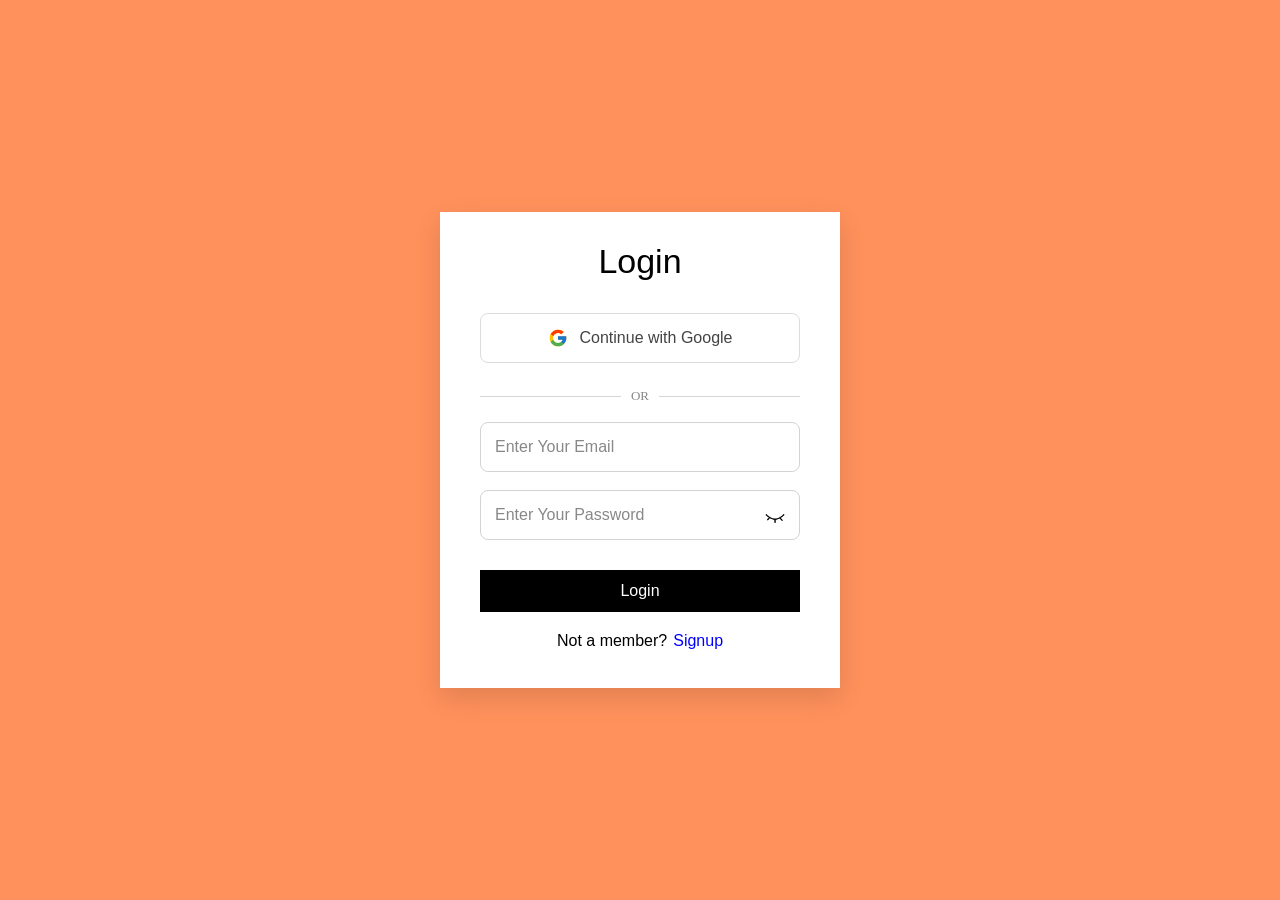
<file: Class 06/index.html>
<!DOCTYPE html>
<html lang="en">
<head>
    <meta charset="UTF-8">
    <meta name="viewport" content="width=device-width, initial-scale=1.0">
    <title>Document</title>
    <style>
        *{
            margin: 0;
            padding: 0;
            box-sizing: border-box;
        }
        body{
            background: #FF915C;
            display: flex;
            align-items: center;
            justify-content: center;
            width: 100%;
            height: 100vh;
        }
        .Login-Container{
            background-color: #fff;
            display: flex;
            flex-direction: column;
            padding: 30px 40px;
            width: 400px;
            box-shadow: 0 10px 25px rgba(0,0,0,0.12);
        }
        .main-heading{
            margin: 0px auto 12px;
        }
        .main-heading h1{
            font-weight: 500;
            color: #000;
            font-family: Arial, Helvetica, sans-serif;
            font-size: 34px;
        }
        .input-conatiner{
            width: 100%;
        }
        .input-conatiner input{
            padding: 16.5px 14px ;
            border-radius: 8px;
            border: 1px solid lightgray;
            /* margin: 0 0 12px; */
outline: none;
width: 100%;
        }
        .input-conatiner input::placeholder{
            font-size: 16px;
            color: #888;
        }
        .input-conatiner input:focus{
            /* border-color: #ef641e; */
            /* border-color: #4285F4; */
border-color: #FF8C42;
    box-shadow: 0 0 5px rgba(255, 140, 66, 0.3);

            /* box-shadow: 0 0 5px rgba(66, 133, 244, 0.3); */

        }
        #passwordContainer{
            position: relative;
        }
        #passwordContainer img{
            width: 20px;
            height: 20px;
            position: absolute;
            top: 16px;
            right: 15px;
            cursor: pointer;
        }
        /* .continueWithGoogleContainer{
            display: flex;
            align-items: center;
        }
        .continueWithGoogleContainer button{
            position: relative;
            padding: 8px;
            width: 200px;
        }
        #svg{
            position: absolute;
            left: 0;

        } */
  
.continueWithGoogleContainer{
    width: 100%;
    display: flex;
    justify-content: center;
    margin: 20px 0 25px;
}

.googleBtn{
    width: 100%;
    height: 50px;
    border: 1px solid #dcdcdc;
    border-radius: 8px;
    background-color: white;
    display: flex;
    align-items: center;
    justify-content: center;
    gap: 12px;
    cursor: pointer;
    font-size: 16px;
    font-weight: 500;
    color: #444;
    transition: 0.3s;
}

.googleBtn:hover{
    /* background-color: #f5f5f5; */
    /* border-color: #cfcfcf; */
        background-color: #f7f7f7;

}

.googleBtn svg{
    flex-shrink: 0;
}
/* .ORContainer{
    width: 100%;
    display: flex;
    position: relative;
    

}
.ORContainer span{
    
}
.ORContainer .line{
background: #d6d6d6;
height: 1px;
    flex: 1;
} */

.orContainer{
    width: 100%;
    display: flex;
    align-items: center;
    gap: 10px;
    margin: 0px auto 18px;
}

.line{
    flex: 1;
    height: 1px;
    background-color: #d6d6d6;
}

.orContainer span{
    font-size: 13px;
    color: #888;
    font-weight: 500;
}
.LoginButtonContainer{
    width: 100%;
    margin: 12px 0;
}
.LoginButtonContainer button{
    padding : 12px 16px;
    color: #fff;
    background: #000;
    width: 100%;
    font-size: 16px;
    cursor: pointer;
    border: none;
    

}
.LoginButtonContainer button:hover{
    /* background: #161414; */
}
.signUpLinkContainer{
    display: flex;
gap: 6px;
margin: 8px auto;
}
.signUpLinkContainer span{
    font-size: 16px;
    font-family: Arial, Helvetica, sans-serif;

}
.signUpLinkContainer a{
    text-decoration: none;
    color: blue;
    font-family: Arial, Helvetica, sans-serif;
    font-size: 16px;
}
.signUpLinkContainer a:hover{
        text-decoration: underline;

}

@media  only screen and  (max-width : 576px) {
    .Login-Container{
            background-color: #fff;
            display: flex;
            flex-direction: column;
            padding: 15px 20px;
            width: 70%;
            box-shadow: 0 10px 25px rgba(0,0,0,0.12);
        }
         .main-heading{
            margin: 12px auto 0px;
        }
        .main-heading h1{
            font-weight: 500;
            color: #000;
            font-family: Arial, Helvetica, sans-serif;
            font-size: 30px;
        }

        
    }
        @media screen  and (max-width : 460px){
            .Login-Container{
            background-color: #fff;
            display: flex;
            flex-direction: column;
            padding: 15px 20px;
            width: 80%;
            box-shadow: 0 10px 25px rgba(0,0,0,0.12);
        }
        }

        @media screen  and (max-width : 390px){
            .Login-Container{
            background-color: #fff;
            display: flex;
            flex-direction: column;
            padding: 15px 20px;
            width: 88%;
            box-shadow: 0 10px 25px rgba(0,0,0,0.12);
        }
        }

    </style>
</head>
<body>
    <div class="Login-Container">

<div class="main-heading">
        <h1>Login</h1>
    </div>


       <div class="continueWithGoogleContainer">
  <button class="googleBtn">
    
    <svg 
      xmlns="http://www.w3.org/2000/svg"
      width="20"
      height="20"
      viewBox="0 0 48 48"
    >
      <path fill="#FFC107" d="M43.611,20.083H42V20H24v8h11.303c-1.649,4.657-6.08,8-11.303,8c-6.627,0-12-5.373-12-12c0-6.627,5.373-12,12-12c3.059,0,5.842,1.154,7.961,3.039l5.657-5.657C34.046,6.053,29.268,4,24,4C12.955,4,4,12.955,4,24c0,11.045,8.955,20,20,20c11.045,0,20-8.955,20-20C44,22.659,43.862,21.35,43.611,20.083z"></path>

      <path fill="#FF3D00" d="M6.306,14.691l6.571,4.819C14.655,15.108,18.961,12,24,12c3.059,0,5.842,1.154,7.961,3.039l5.657-5.657C34.046,6.053,29.268,4,24,4C16.318,4,9.656,8.337,6.306,14.691z"></path>

      <path fill="#4CAF50" d="M24,44c5.166,0,9.86-1.977,13.409-5.192l-6.19-5.238C29.211,35.091,26.715,36,24,36c-5.202,0-9.619-3.317-11.283-7.946l-6.522,5.025C9.505,39.556,16.227,44,24,44z"></path>

      <path fill="#1976D2" d="M43.611,20.083H42V20H24v8h11.303c-0.792,2.237-2.231,4.166-4.087,5.571c0.001-0.001,0.002-0.001,0.003-0.002l6.19,5.238C36.971,39.205,44,34,44,24C44,22.659,43.862,21.35,43.611,20.083z"></path>
    </svg>

    <span>Continue with Google</span>

  </button>
</div>
    

<div class="orContainer">
    <div class="line"></div>

    <span>OR</span>

    <div class="line"></div>
</div>

    <div class="input-conatiner">
        <input type="text" id="email" placeholder="Enter Your Email">
    <br>
    <br>
    </div>
    

    <div class="input-conatiner" id="passwordContainer">
        <input type="password" id="password" placeholder="Enter Your Password" maxlength="30">
        <img src="./Images/eye-close.webp" id="eyeImage" onclick="passwordTypeManage()" alt="">
    <br>
    <br>
    </div>
    

<div class="LoginButtonContainer">
             <button onclick="loginHandler()">Login</button>

</div>


<div class="signUpLinkContainer">
    <span>Not a member?</span>
    <a href="./signin.html">Signup</a>
</div>
    <div>
       <!-- <a href="./signin.html">SigIn Page</a> -->
         <!-- <button onclick="loginHandler()">Login</button> -->
    </div>
    </div>



</body>
<script src="app.js"></script>
</html>
</file>
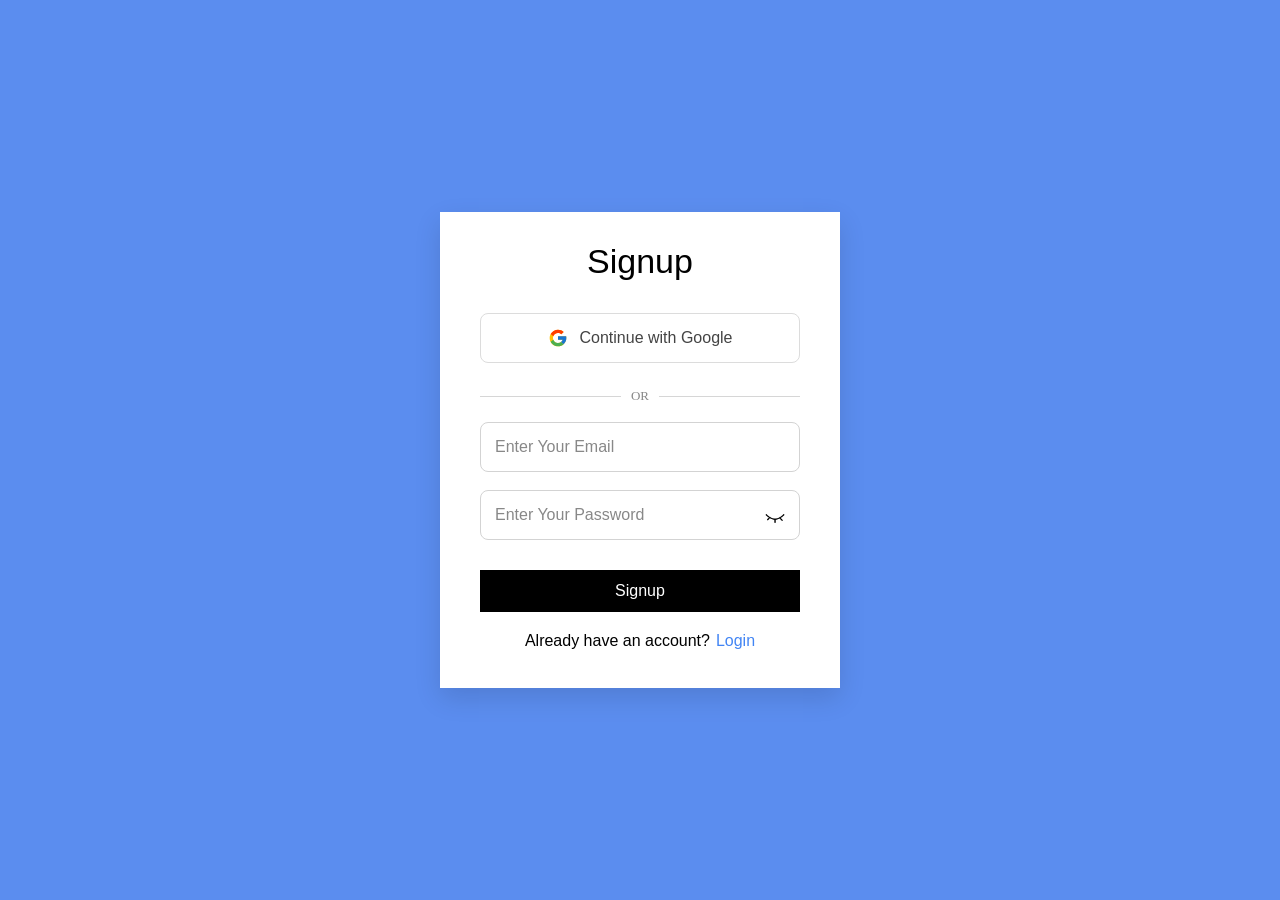
<file: Class 06/signin.html>
<!-- <!DOCTYPE html>
<html lang="en">
<head>
    <meta charset="UTF-8">
    <meta name="viewport" content="width=device-width, initial-scale=1.0">
    <title>Document</title>
</head>
<body>
    <div>
        <h1>Signup Page</h1>
    </div>

    <div>
        <input type="text" id="email" placeholder="Enter Your Email">
    <br>
    <br>
    </div>
    

    <div>
        <input type="text" id="password" placeholder="Enter Your Password">
    <br>
    <br>
    </div>
    
    <div>
       <a href="./index.html">Login Page</a>  <button onclick="signInHandler()">SignIn</button>
    </div>
</body>
<script src="./signin.js"></script>
</html> -->



<!DOCTYPE html>
<html lang="en">
<head>
    <meta charset="UTF-8">
    <meta name="viewport" content="width=device-width, initial-scale=1.0">
    <title>Document</title>
    <style>
        *{
            margin: 0;
            padding: 0;
            box-sizing: border-box;
        }
        body{
            background: #5B8DEF;
            display: flex;
            align-items: center;
            justify-content: center;
            width: 100%;
            height: 100vh;
        }
        .Signup-Container{
            background-color: #fff;
            display: flex;
            flex-direction: column;
            padding: 30px 40px;
            width: 400px;
            box-shadow: 0 10px 25px rgba(0,0,0,0.12);
        }
        .main-heading{
            margin: 0px auto 12px;
        }
        .main-heading h1{
            font-weight: 500;
            color: #000;
            font-family: Arial, Helvetica, sans-serif;
            font-size: 34px;
        }
        .input-conatiner{
            width: 100%;
        }
        .input-conatiner input{
            padding: 16.5px 14px ;
            border-radius: 8px;
            border: 1px solid lightgray;
            /* margin: 0 0 12px; */
outline: none;
width: 100%;
        }
        .input-conatiner input::placeholder{
            font-size: 16px;
            color: #888;
        }
        .input-conatiner input:focus{
            /* border-color: #ef641e; */
            /* border-color: #4285F4; */
/* border-color: #FF8C42; */
    /* box-shadow: 0 0 5px rgba(255, 140, 66, 0.3); */


border-color: #4285F4;
    box-shadow: 0 0 8px rgba(66, 133, 244, 0.35);

    
            /* box-shadow: 0 0 5px rgba(66, 133, 244, 0.3); */

        }
        #passwordContainer{
            position: relative;
        }
        #passwordContainer img{
            width: 20px;
            height: 20px;
            position: absolute;
            top: 16px;
            right: 15px;
            cursor: pointer;
        }
        /* .continueWithGoogleContainer{
            display: flex;
            align-items: center;
        }
        .continueWithGoogleContainer button{
            position: relative;
            padding: 8px;
            width: 200px;
        }
        #svg{
            position: absolute;
            left: 0;

        } */
  
.continueWithGoogleContainer{
    width: 100%;
    display: flex;
    justify-content: center;
    margin: 20px 0 25px;
}

.googleBtn{
    width: 100%;
    height: 50px;
    border: 1px solid #dcdcdc;
    border-radius: 8px;
    background-color: white;
    display: flex;
    align-items: center;
    justify-content: center;
    gap: 12px;
    cursor: pointer;
    font-size: 16px;
    font-weight: 500;
    color: #444;
    transition: 0.3s;
}

.googleBtn:hover{
    /* background-color: #f5f5f5; */
    /* border-color: #cfcfcf; */
            background-color: #f7f7f7;

}

.googleBtn svg{
    flex-shrink: 0;
}
/* .ORContainer{
    width: 100%;
    display: flex;
    position: relative;
    

}
.ORContainer span{
    
}
.ORContainer .line{
background: #d6d6d6;
height: 1px;
    flex: 1;
} */

.orContainer{
    width: 100%;
    display: flex;
    align-items: center;
    gap: 10px;
    margin: 0px auto 18px;
}

.line{
    flex: 1;
    height: 1px;
    background-color: #d6d6d6;
}

.orContainer span{
    font-size: 13px;
    color: #888;
    font-weight: 500;
}
.SignupButtonContainer{
    width: 100%;
    margin: 12px 0;
}
.SignupButtonContainer button{
    padding : 12px 16px;
    color: #fff;
    background: #000;
    width: 100%;
    font-size: 16px;
    cursor: pointer;
    border: none;
    

}
.SignupButtonContainer button:hover{
    /* background: #161414; */
    
}
.loginLinkContainer{
    display: flex;
gap: 6px;
margin: 8px auto;
}
.loginLinkContainer span{
    font-size: 16px;
    font-family: Arial, Helvetica, sans-serif;

}
.loginLinkContainer a{
    text-decoration: none;
    color: #4285F4;
    font-family: Arial, Helvetica, sans-serif;
    font-size: 16px;
}
.loginLinkContainer a:hover{
        text-decoration: underline;

}

@media  only screen  and (max-width : 576px) {
    .Signup-Container{
            background-color: #fff;
            display: flex;
            flex-direction: column;
            padding: 15px 20px;
            width: 70%;
            box-shadow: 0 10px 25px rgba(0,0,0,0.12);
        }
        .main-heading{
            margin: 12px auto 0px;
        }
        .main-heading h1{
            font-weight: 500;
            color: #000;
            font-family: Arial, Helvetica, sans-serif;
            font-size: 30px;
        }
}


@media screen and (max-width : 490px){
    .Signup-Container{
            background-color: #fff;
            display: flex;
            flex-direction: column;
            padding: 15px 20px;
            width: 80%;
            box-shadow: 0 10px 25px rgba(0,0,0,0.12);
        }
}


 @media screen  and (max-width : 390px){
            .Signup-Container{
            background-color: #fff;
            display: flex;
            flex-direction: column;
            padding: 15px 20px;
            width: 88%;
            box-shadow: 0 10px 25px rgba(0,0,0,0.12);
        }
        }
    </style>
</head>
<body>
    <div class="Signup-Container">

<div class="main-heading">
        <h1>Signup</h1>
    </div>


       <div class="continueWithGoogleContainer">
  <button class="googleBtn">
    
    <svg 
      xmlns="http://www.w3.org/2000/svg"
      width="20"
      height="20"
      viewBox="0 0 48 48"
    >
      <path fill="#FFC107" d="M43.611,20.083H42V20H24v8h11.303c-1.649,4.657-6.08,8-11.303,8c-6.627,0-12-5.373-12-12c0-6.627,5.373-12,12-12c3.059,0,5.842,1.154,7.961,3.039l5.657-5.657C34.046,6.053,29.268,4,24,4C12.955,4,4,12.955,4,24c0,11.045,8.955,20,20,20c11.045,0,20-8.955,20-20C44,22.659,43.862,21.35,43.611,20.083z"></path>

      <path fill="#FF3D00" d="M6.306,14.691l6.571,4.819C14.655,15.108,18.961,12,24,12c3.059,0,5.842,1.154,7.961,3.039l5.657-5.657C34.046,6.053,29.268,4,24,4C16.318,4,9.656,8.337,6.306,14.691z"></path>

      <path fill="#4CAF50" d="M24,44c5.166,0,9.86-1.977,13.409-5.192l-6.19-5.238C29.211,35.091,26.715,36,24,36c-5.202,0-9.619-3.317-11.283-7.946l-6.522,5.025C9.505,39.556,16.227,44,24,44z"></path>

      <path fill="#1976D2" d="M43.611,20.083H42V20H24v8h11.303c-0.792,2.237-2.231,4.166-4.087,5.571c0.001-0.001,0.002-0.001,0.003-0.002l6.19,5.238C36.971,39.205,44,34,44,24C44,22.659,43.862,21.35,43.611,20.083z"></path>
    </svg>

    <span>Continue with Google</span>

  </button>
</div>
    

<div class="orContainer">
    <div class="line"></div>

    <span>OR</span>

    <div class="line"></div>
</div>

    <div class="input-conatiner">
        <input type="text" id="email" placeholder="Enter Your Email">
    <br>
    <br>
    </div>
    

    <div class="input-conatiner" id="passwordContainer">
        <input type="password" id="password" placeholder="Enter Your Password" maxlength="30">
        <img src="./Images/eye-close.webp" id="eyeImage" onclick="passwordTypeManage()" alt="">
    <br>
    <br>
    </div>
    

<div class="SignupButtonContainer">
             <button onclick="signInHandler()">Signup</button>

</div>


<div class="loginLinkContainer">
    <span>Already have an account?</span>
    <a href="./index.html">Login</a>
</div>
    <div>
       <!-- <a href="./signin.html">SigIn Page</a> -->
         <!-- <button onclick="loginHandler()">Login</button> -->
    </div>
    </div>



</body>
<script src="signin.js"></script>
</html>
</file>
